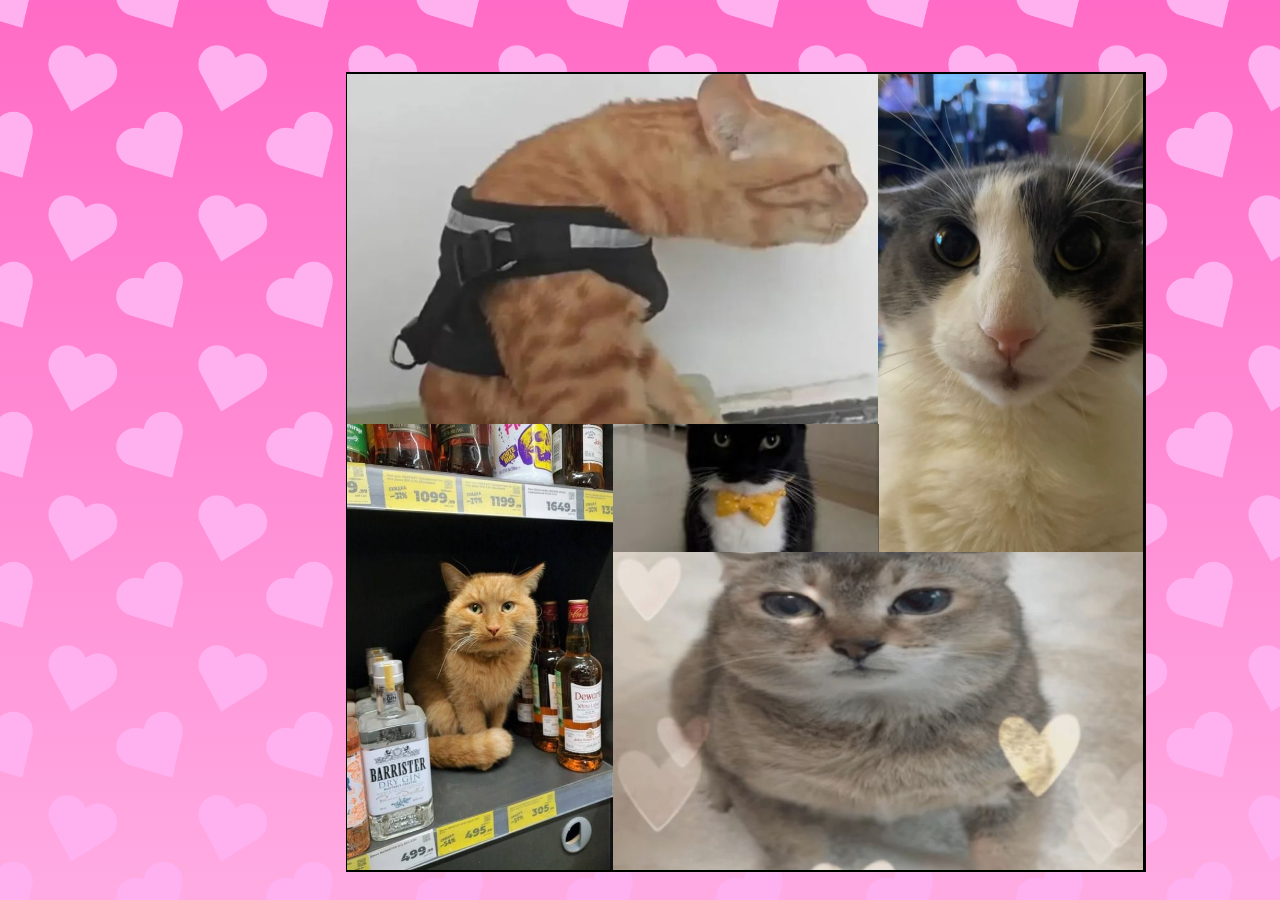
<file: website-1/index.html>
<!DOCTYPE html>
<html lang="en">
<head>
    <meta charset="UTF-8">
    <meta name="viewport" content="width=device-width, initial-scale=1.0">
    <title>Miau</title>
    <style>
	
	body{
	  margin: 0;
	  padding: 0;
	  background: #ffabe2;
	  background: linear-gradient(0deg,rgba(255, 171, 226, 1) 0%, rgba(255, 107, 198, 1) 100%);
	  background-repeat: repeat-x;
	  background-attachment: fixed;
	  overflow: hidden;
	  color: azure;
	}
	
        table {
		table-layout: fixed;
            border: 3px solid black;
            border-collapse: collapse;
            aspect-ratio: 1;
            width: 600px;
			height: 600px;
        }
 
        td {
            border: 1px solid black;
            text-align: center;
			padding: 0;
            overflow: hidden;
        }
		
 
		td img {
		position: absolute;
		top: 0;
		left: 0;
            width: 100%;
            height: 100%;
            object-fit: cover;
			object-position: center;
            display: block;
        }
 
		
		 
        .blue {
            background-color: skyblue;
        }
 
        .red {
            background-color: rgb(219, 118, 118);
        }
 
        .green {
            background-color: #26fd05;
        }
		
		.table{
		 position: absolute;
		left: 27%;
		top: 8%;
		transform: translate(0%, 0%);
		 width: 800px;
		  height: 800px;
		  animation:spin 40s linear infinite;
		}
		
		.bg{
		background-image: url(imgs/bg.png);
		background-size: 150px 150px;
		height: 100vh;
		width: 100vw;
		background-position: 0px 0px;
		animation: slide linear 10s infinite;	
		}
		
		
		@keyframes slide{
		from{background-position: 0px 0px; }
		to{background-position: -750px -750px;}
		}
		
		@keyframes spin { 
		100% { 
			rotate: 360deg;
		}
		
}
    </style>
</head>

<body>
<div class="bg"></div>

    <table class="table">
        <tr>
            <td colspan="2" class="blue"><img src="imgs\1.jpg" style="width:531px; height:350px;">
			</td>
            <td rowspan="2" class="red"><img id="img2" src="imgs\2.jpg" style="width:265px; height: 478px; left: 531px;">
			</td>
        </tr>
        <tr>
            <td rowspan="2" class="red"><img id="img3" src="imgs\3.jpg" style="width:266px; height: 446px; left: 0px; top: 350px">
			</td>
            <td class="green"><img id="img5" src="imgs\5.jpg" style="width:266px; height: 129px; left: 266px; top: 350px">
			</td>
        </tr>
        <tr>
            <td colspan="2" class="blue"><img id="img4" src="imgs\4.jpg" style="width:530px; height: 318px; left: 266px; top: 478px">
			</td>
        </tr>
    </table>
	
	<script>
	
	// Jeigu normaliai veiktu tas zoom dalykas, man nereiketu daryti this bullshit
	
	window.addEventListener(
            "resize", getSizes, false);

        let out = document.querySelector(".size");

        function getSizes() {
            let zoom = ((window.outerWidth - 10)
                / window.innerWidth) * 100;

			
			if(zoom >= 149){
			document.getElementById("img2").setAttribute("style","height:465px; width:265px; left: 531px;");
			}else{	
			document.getElementById("img2").setAttribute("style","width:265px; height: 478px; left: 531px;");
			document.getElementById("img3").setAttribute("style","width:266px; height: 446px; left: 0px; top: 350px");
			document.getElementById("img4").setAttribute("style","width:530px; height: 318px; left: 266px; top: 478px");
			}
			
			if(zoom <= 91){
			document.getElementById("img2").setAttribute("style","height:500px; width:266px; left: 531px;");
			document.getElementById("img3").setAttribute("style","width:266px; height: 447px; left: 0px; top: 350px");
			document.getElementById("img4").setAttribute("style","width:531px; height: 319px; left: 266px; top: 478px");
			
			}
			
			if(zoom <= 51){
			document.getElementById("img2").setAttribute("style","height:533px; width:266px; left: 531px;");
			}
			
			if(zoom >= 109){
			document.getElementById("img4").setAttribute("style","width:530px; height: 319px; left: 266px; top: 478px");
			}
			
			if(zoom >= 124){
			document.getElementById("img4").setAttribute("style","width:530px; height: 332px; left: 266px; top: 465px");
			}
			
			if(zoom >= 149){
			document.getElementById("img4").setAttribute("style","width:530px; height: 331px; left: 266px; top: 465px");
			}
			
			if(zoom >= 174){
			document.getElementById("img2").setAttribute("style","height:455px; width:266px; left: 531px;");
			document.getElementById("img4").setAttribute("style","width:530px; height: 341px; left: 266px; top: 456px");
			}
			
			if(zoom >= 199){
			document.getElementById("img2").setAttribute("style","height:478px; width:266px; left: 531px;");
			}

			
        }
		
	</script>
	
</body>
</html>
</file>
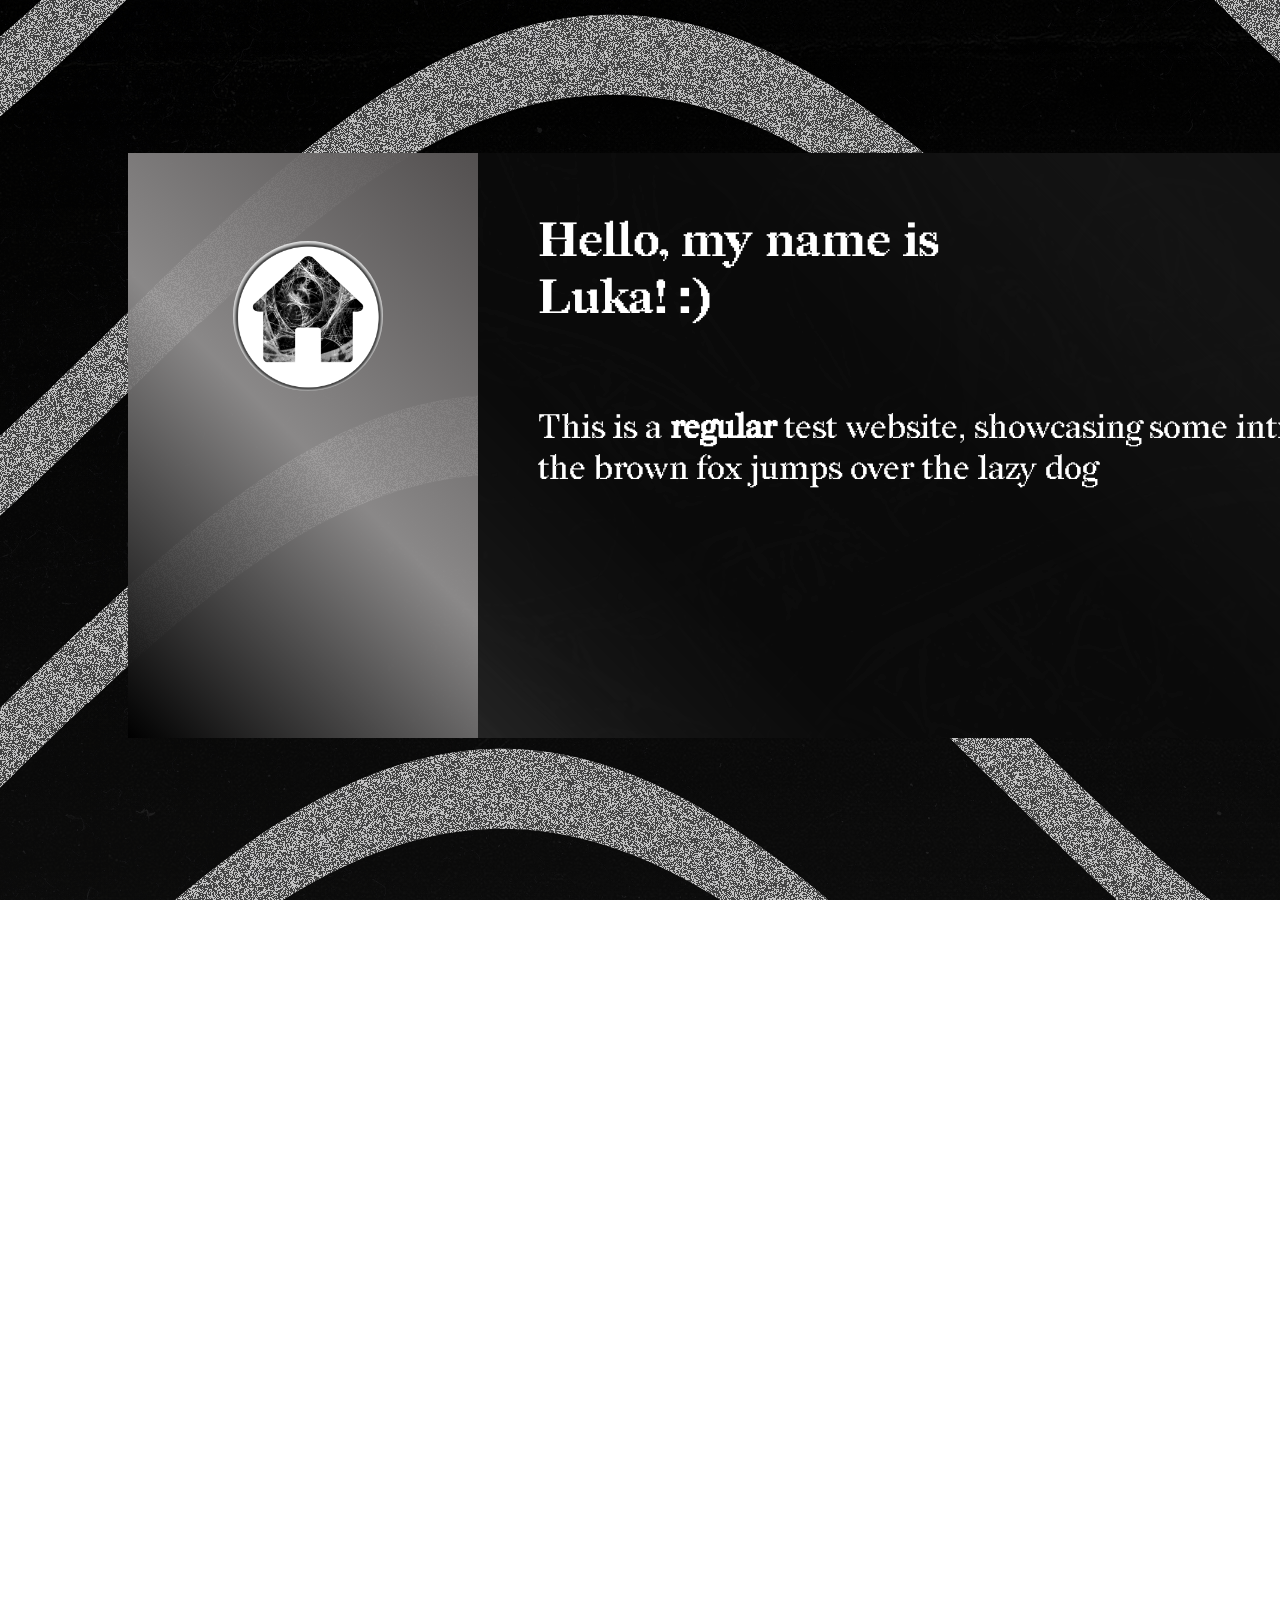
<file: website-3/index.html>
<!DOCTYPE html>
<html lang="en">
  <head>
    <meta charset="UTF-8">
    <meta name="viewport" content="width=device-width, initial-scale=1.0">
    <meta http-equiv="X-UA-Compatible" content="ie=edge">
    <title>Luka</title>
    <link rel="stylesheet" href="style.css">
  </head>
  <body>
    <div class="load">
    </div>

    <!-- Main -->
    <div class="container">
      <div class="Sbox clr">
        <button onclick="location.href='file:///C:/Users/Lukas/Desktop/website/basic-website-for-KU/website-3/index.html'" class="hmbtn"></button>
      </div>

      <div class="Lbox tex">
        <h1>Hello, my name is<br>
          Luka! :)</br></h1>
        <p class="xlg">This is a <strong>regular</strong> test website, showcasing some intresting things I cooked up :)<br>
        the brown fox jumps over the lazy dog</br></p>
      </div>

      <div class="Mbox clr">
        <h1>MY PHOTOS!</h1>
        <p class="xlg">if you want to check out <strong>my</strong> cool pictures<br>which I made myself,<br>then go take a look.</p>
          <button onclick="location.href='file:///C:/Users/Lukas/Desktop/website/basic-website-for-KU/website-3/imgs.html'" class="imgbtn"></button>
          <div class="imgIcon"></div>


      </div>
      <div class="Sbox tex clr"></div>
      <div class="Sbox tex">
        <button onclick="location.href='file:///C:/Users/Lukas/Desktop/website/basic-website-for-KU/website-3/index.html'" class="hmbtn"></button>
        <button onclick="location.href='file:///C:/Users/Lukas/Desktop/website/basic-website-for-KU/website-3/more.html'" class="mrbtn"></button>
      </div>
    </div>


    <!-- background -->
    <div class="bg">
      <div class="noise"></div>
    </div>
    <div class="overlay">
      <div class="grad"></div>
    </div>

    <script src="main.js"></script>
  </body>
</html>
</file>
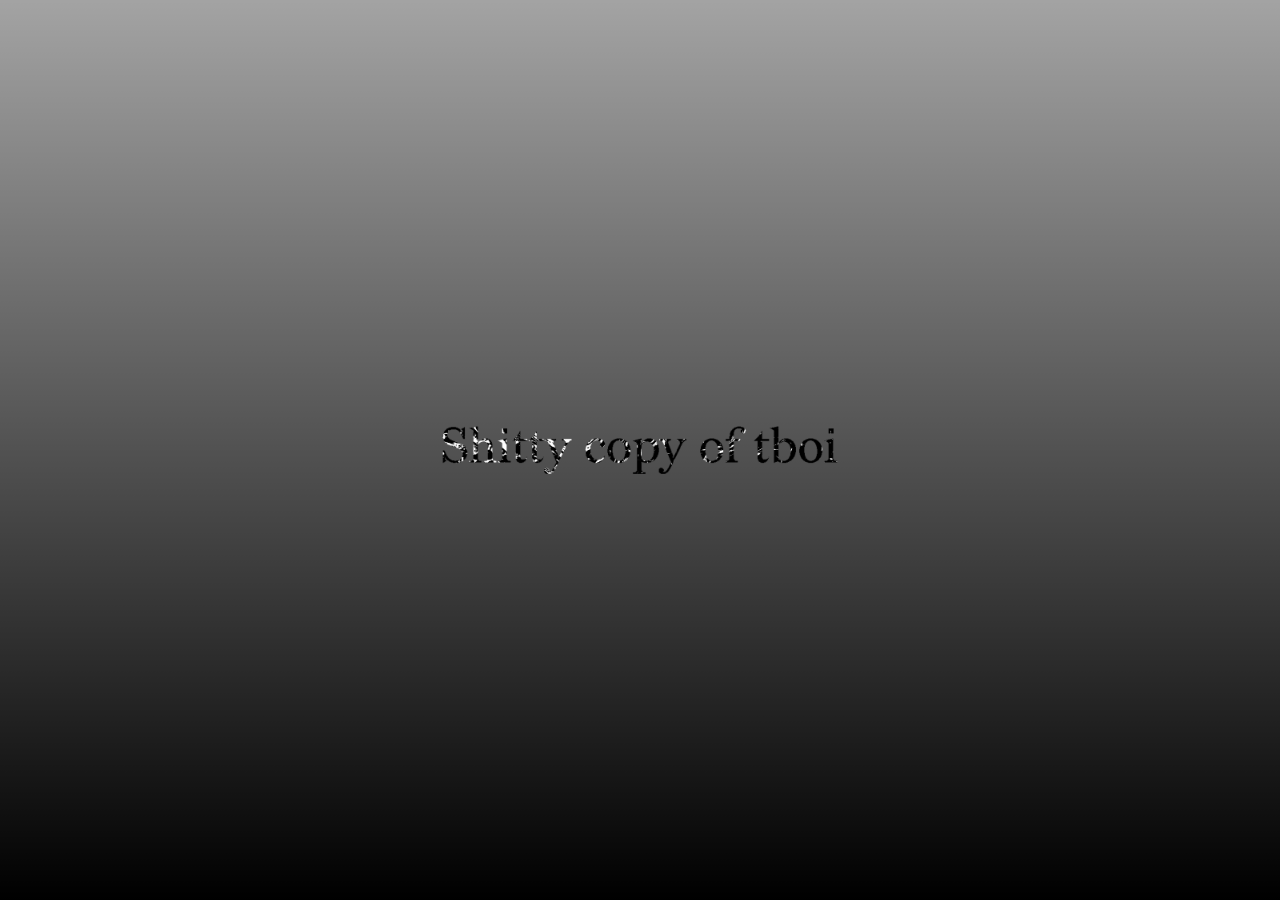
<file: website/index.html>
<!DOCTYPE html>
<html lang="en">
  <head>
    <meta charset="UTF-8">
    <meta name="viewport" content="width=device-width, initial-scale=1.0">
    <meta http-equiv="X-UA-Compatible" content="ie=edge">
    <title>Luka</title>
    <link rel="stylesheet" href="style.css">
  </head>
  <body>

		<div class="title">
		<div class="logo" id="titleimg"></div>
	  </div>
    <script src="bullshit.js"></script>
  </body>
</html>
</file>
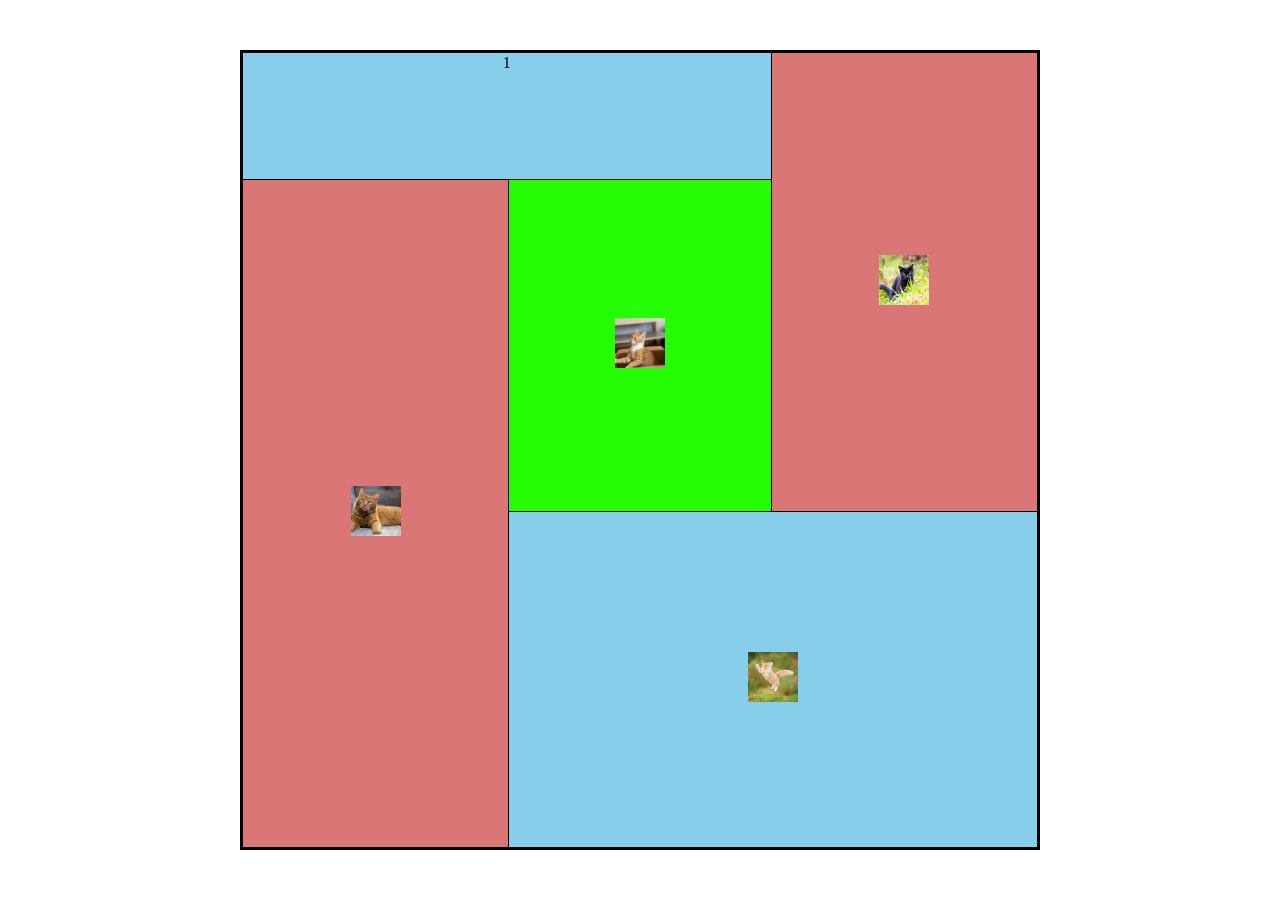
<file: webstite-1/index.html>
<!DOCTYPE html>
<html lang="en">
<head>
    <meta charset="UTF-8">
    <meta name="viewport" content="width=device-width, initial-scale=1.0">
    <title>Document</title>
    <style>
        table {
            border: 3px solid black;
            border-collapse: collapse;
            aspect-ratio: 1;
            width: 200px;
        }
 
        td {
            border: 1px solid black;
            text-align: center;
        }
 
		 .container{
		  width: 100%;
		  height: 100%;
		  padding: 0px;
		}
		
		 .img1{
		   width: auto;
		   height: auto;
		   background-size: cover;
		   background-repeat: no-repeat;
		   background-position: center;
		   background-image: url("imgs\1.jpg");
		}
		 
        .blue {
            background-color: skyblue;
        }
 
        .red {
            background-color: rgb(219, 118, 118);
        }
 
        .green {
            background-color: #26fd05;
        }
		
		.table{
		 position: absolute;
		left: 50%;
		top: 50%;
		transform: translate(-50%, -50%);
		 width: 800px;
  height: 800px;
		}
    </style>
</head>
<body>
    <table class="table">
        <tr>
            <td colspan="2" class="blue">
			<div class="container">
			1
			</div>
			</td>
            <td rowspan="2" class="red">
			<img src="imgs\2.jpg" style="object-fit: cover;
   width: 50px;
   height: 50px;"></td>
        </tr>
        <tr>
            <td rowspan="2" class="red">
			<img src="imgs\3.jpg" style="object-fit: cover;
   width: 50px;
   height: 50px;"></td>
            <td class="green">
			<img src="imgs\4.jpg" style="object-fit: cover;
   width: 50px;
   height: 50px;"></td>
        </tr>
        <tr>
            <td colspan="2" class="blue">
			<img src="imgs\5.jpg" style="object-fit: cover;
   width: 50px;
   height: 50px;"></td>
        </tr>
    </table>
</body>
</html>
</file>
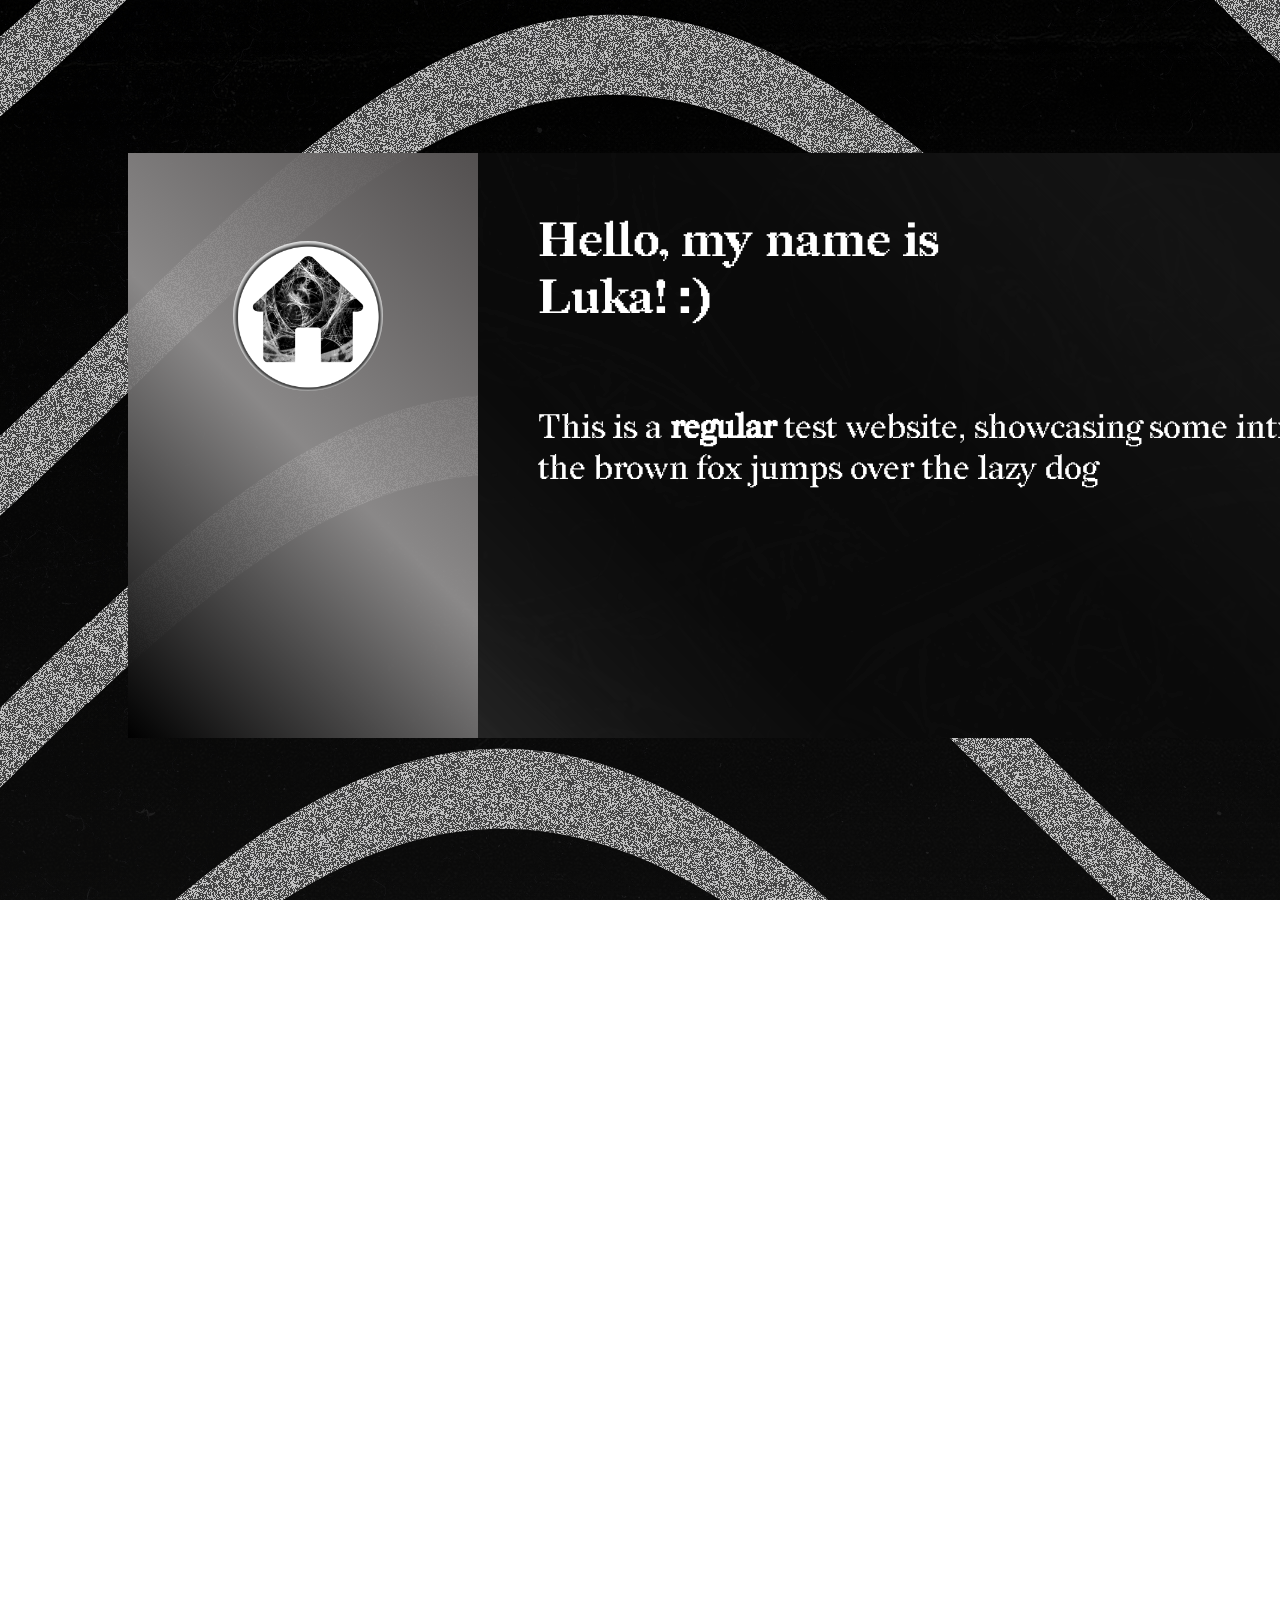
<file: website-3/main/index.html>
<!DOCTYPE html>
<html lang="en">
  <head>
    <meta charset="UTF-8">
    <meta name="viewport" content="width=device-width, initial-scale=1.0">
    <meta http-equiv="X-UA-Compatible" content="ie=edge">
    <title>Luka</title>
    <link rel="stylesheet" href="../style.css">
  </head>
  <body>
    <div class="load">
    </div>

    <!-- Main -->
    <div class="container">
      <div class="Sbox clr">
        <button onclick="location.href='file:///C:/Users/Lukas/Desktop/website/basic-website-for-KU/website-3/main/index.html'" class="hmbtn"></button>
      </div>

      <div class="Lbox tex">
        <h1>Hello, my name is<br>
          Luka! :)</br></h1>
        <p class="xlg">This is a <strong>regular</strong> test website, showcasing some intresting things I cooked up :)<br>
        the brown fox jumps over the lazy dog</br></p>
      </div>

      <div class="Mbox clr">
        <h1>MY PHOTOS!</h1>
        <p class="xlg">if you want to check out <strong>my</strong> cool pictures<br>which I made myself,<br>then go take a look.</p>
          <button onclick="location.href='file:///C:/Users/Lukas/Desktop/website/basic-website-for-KU/website-3/main/imgs.html'" class="imgbtn"></button>
          <div class="imgIcon"></div>


      </div>
      <div class="Sbox tex clr"></div>
      <div class="Sbox tex">
        <button onclick="location.href='file:///C:/Users/Lukas/Desktop/website/basic-website-for-KU/website-3/main/index.html'" class="hmbtn"></button>
        <button onclick="location.href='file:///C:/Users/Lukas/Desktop/website/basic-website-for-KU/website-3/main/more.html'" class="mrbtn"></button>
      </div>
    </div>


    <!-- background -->
    <div class="bg">
      <div class="noise"></div>
    </div>
    <div class="overlay">
      <div class="grad"></div>
    </div>

    <script src="../main.js"></script>
  </body>
</html>
</file>
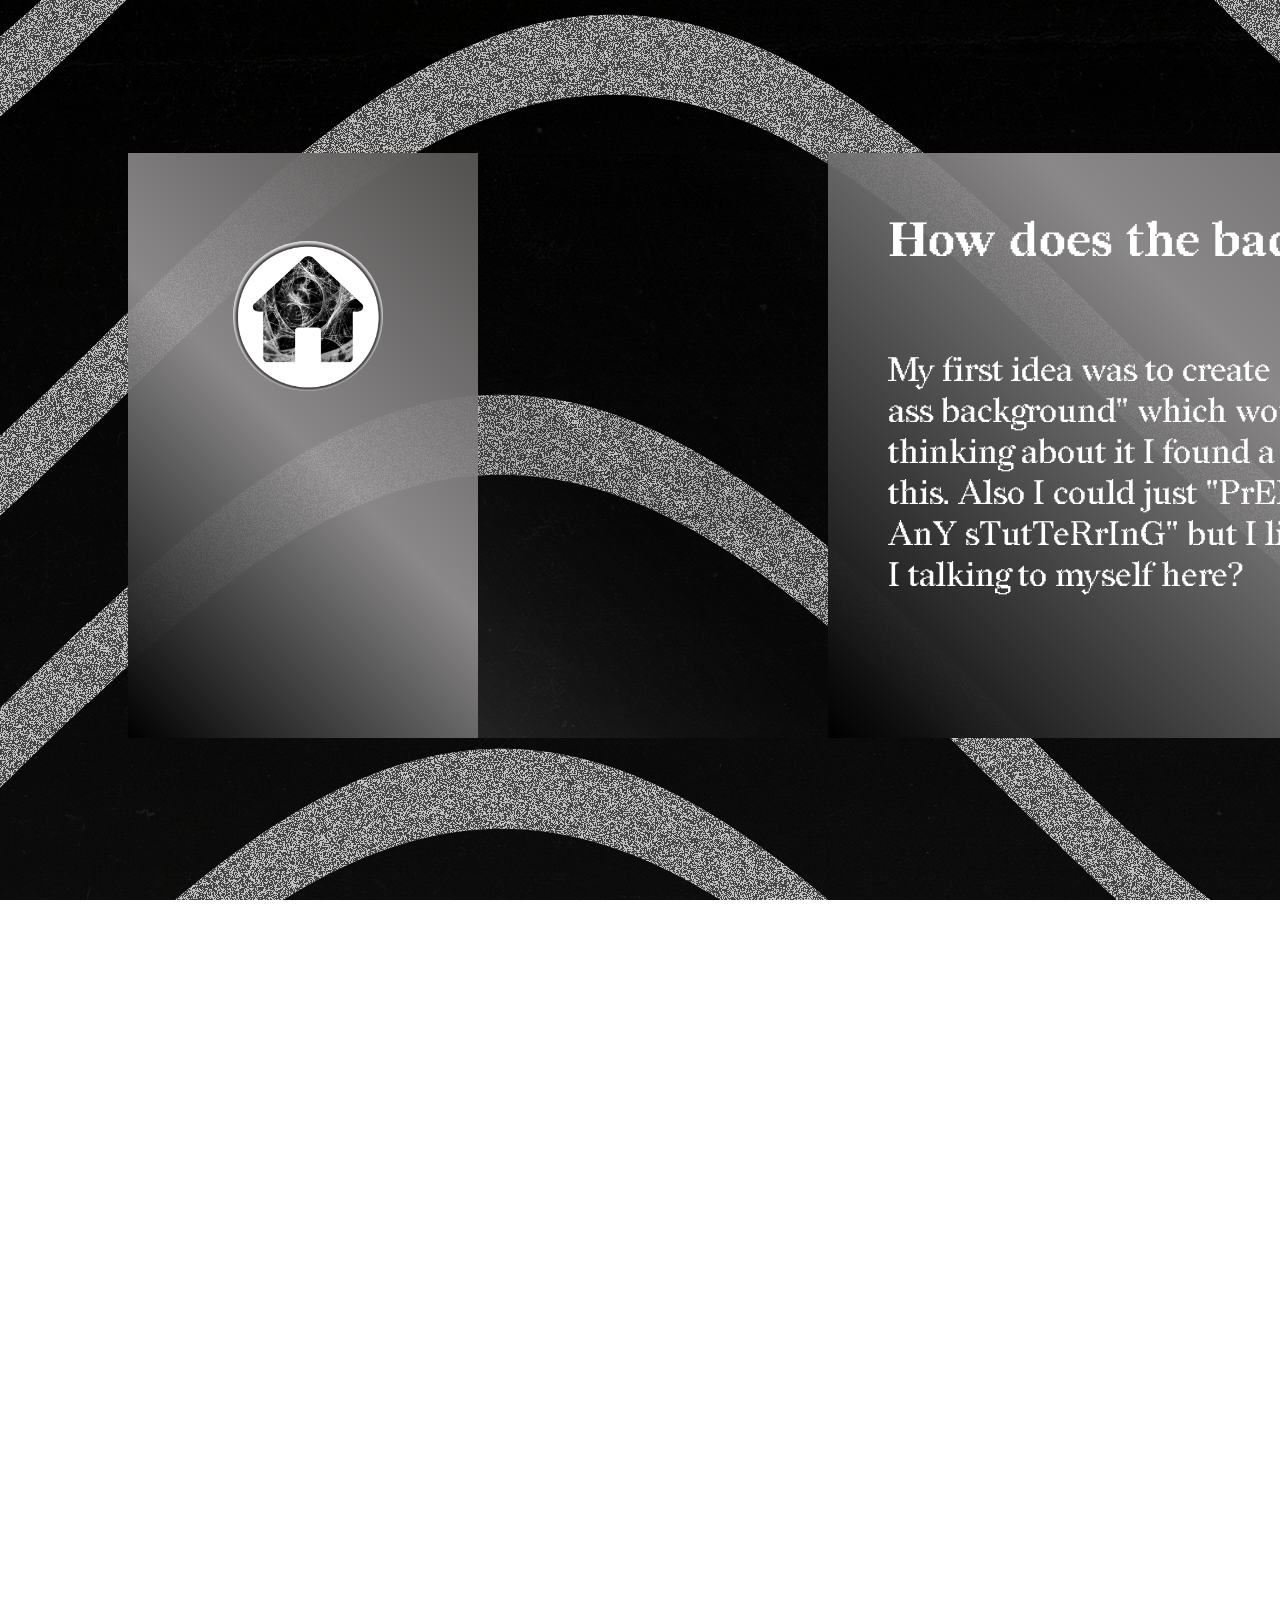
<file: website-3/more.html>
<!DOCTYPE html>
<html lang="en">
  <head>
    <meta charset="UTF-8">
    <meta name="viewport" content="width=device-width, initial-scale=1.0">
    <meta http-equiv="X-UA-Compatible" content="ie=edge">
    <title>Luka</title>
    <link rel="stylesheet" href="style.css">
  </head>
  <body>
    <div class="load">
    </div>

    <!-- Main -->
    <div class="container">
      <div class="Sbox clr">
        <button onclick="location.href='file:///C:/Users/Lukas/Desktop/website/basic-website-for-KU/website-3/index.html'" class="hmbtn"></button>
      </div>

      <div class="Sbox tex clr"></div>

      <div class="Mbox clr">
					<h3>How does the background even work?</h3>
					<p class="xlg">My first idea was to create a large background called "Big ass background" which would be 12000x1080 big. But later thinking about it I found a much more effective way to do this. Also I could just "PrElOaD tHe ImAgEs To NoT cAuSe AnY sTutTeRrInG" but I like this glitchy effect :(. Why am I talking to myself here?</p>
      </div>

      <div class="Sbox tex clr"></div>

      <div class="Mbox clr">
					<h2 class="major">I want to say something.</h2>
  				<p class="lg">The sunblock was handed to the girl before practice, but the burned skin was proof she did not apply it. The fog was so dense even a laser decided it wasn't worth the effort.<br>There's a growing trend among teenagers of using frisbees as go-cart wheels.</p>
      </div>
      <div class="Sbox tex"></div>
      <div class="Lbox tex clr">
					<h2 class="major">Why I created this?</h2>
					<p class="xlg">Good question, I enjoy creating things that I think are cool. That could be in a form of a website, a program, or some other doohickey I'm working on. Oh almost forgot, I'm kinda forced to do this otherwise I won't get any points please help me get out of here.<br>In all seriousness I truly enjoy creating shit, even random shit. Shit that doesn't even makes sense, making so much shit someone, someday will see the shit and be glad that shit was created in the first place.</p>
      </div>
      <div class="Sbox tex">
        <button onclick="location.href='file:///C:/Users/Lukas/Desktop/website/basic-website-for-KU/website-3/index.html'" class="hmbtn"></button>
        <button onclick="location.href='file:///C:/Users/Lukas/Desktop/website/basic-website-for-KU/website-3/index.html'" class="mrbtn"></button>
      </div>
    </div>


    <!-- background -->
    <div class="bg">
      <div class="noise"></div>
    </div>
    <div class="overlay">
      <div class="grad"></div>
    </div>

    <script src="main.js"></script>
  </body>
</html>
</file>
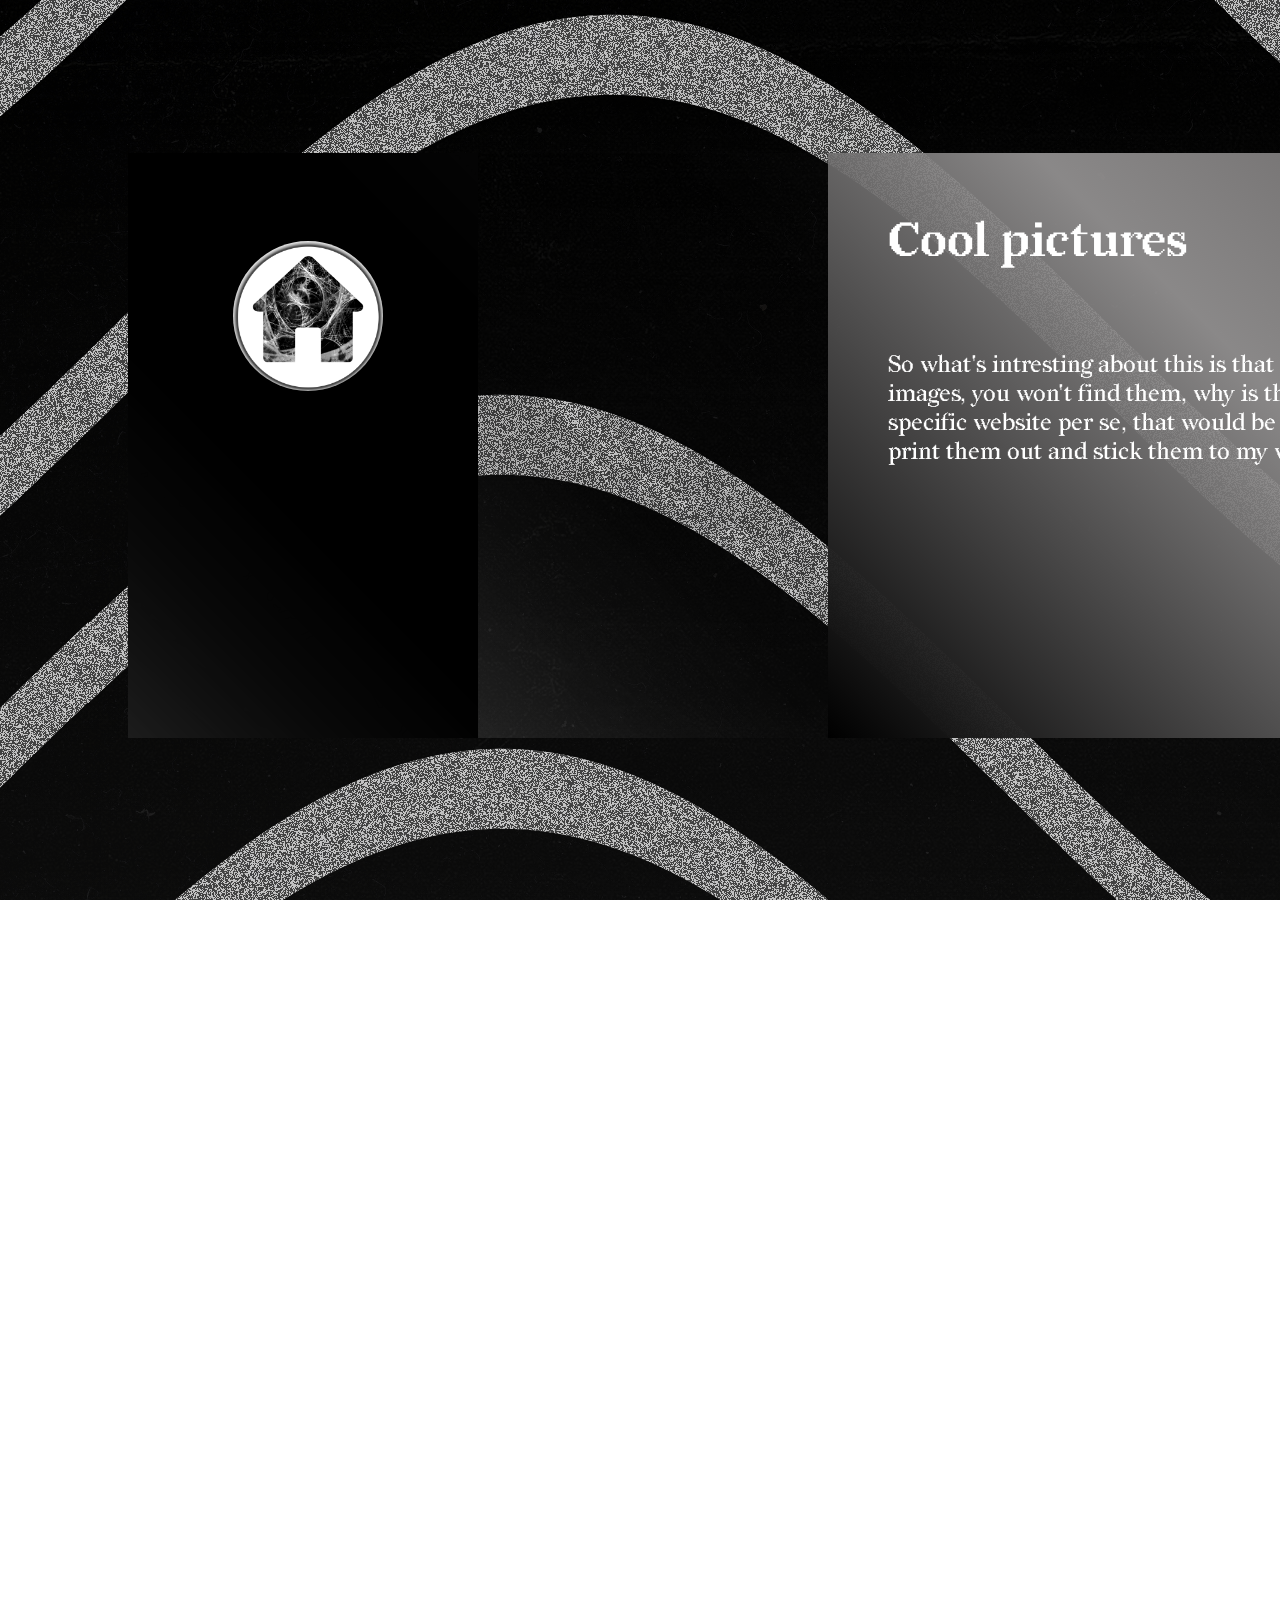
<file: website-3/main/imgs.html>
<!DOCTYPE html>
<html lang="en">
  <head>
    <meta charset="UTF-8">
    <meta name="viewport" content="width=device-width, initial-scale=1.0">
    <meta http-equiv="X-UA-Compatible" content="ie=edge">
    <title>Luka</title>
    <link rel="stylesheet" href="../style.css">
  </head>
  <body>
    <div class="load">
    </div>

    <!-- Main -->
    <div class="container">
      <div class="Sbox tex">
        <button onclick="location.href='file:///C:/Users/Lukas/Desktop/website/basic-website-for-KU/website-3/main/index.html'" class="hmbtn"></button>
      </div>
      <div class="Sbox tex clr"></div>
      <div class="Mbox clr">
        <h2 class="major">Cool pictures</h2>
				<p class="lg">So what's intresting about this is that if you try to reverse image search all these images, you won't find them, why is that? Because I created them... not for this specific website per se, that would be crazy tbh, no I originally created them to later print them out and stick them to my walls. Like a wall of little art pieces I suppose.</p>
      </div>
      <div class="Sbox tex clr"></div>

      <div class="Lbox tex">
        <img src="../imgs/collection/A3_1.jpg" loading="lazy">
        <img src="../imgs/collection/A3_2.jpg" loading="lazy">
        <img src="../imgs/collection/A3_3.jpg" loading="lazy">
      </div>
      <div class="Sbox tex"></div>
      <div class="Mbox tex clr">
        <img src="../imgs/collection/A3_7.jpg" loading="lazy">
        <img src="../imgs/collection/A3_8.jpg" loading="lazy">
      </div>
      <div class="Sbox tex clr"></div>
      <div class="Lbox clr">
        <img src="../imgs/collection/A3_10.jpg" loading="lazy">
        <img src="../imgs/collection/A3_14.jpg" loading="lazy">
        <img src="../imgs/collection/A3_16.jpg" loading="lazy">
      </div>
      <div class="Sbox tex">
        <button onclick="location.href='file:///C:/Users/Lukas/Desktop/website/basic-website-for-KU/website-3/main/index.html'" class="hmbtn"></button>
        <button onclick="location.href='file:///C:/Users/Lukas/Desktop/website/basic-website-for-KU/website-3/main/more.html'" class="mrbtn"></button>
      </div>
    </div>


    <!-- background -->
    <div class="bg">
      <div class="noise"></div>
    </div>
    <div class="overlay">
      <div class="grad"></div>
    </div>

    <script src="../main.js"></script>
  </body>
</html>
</file>
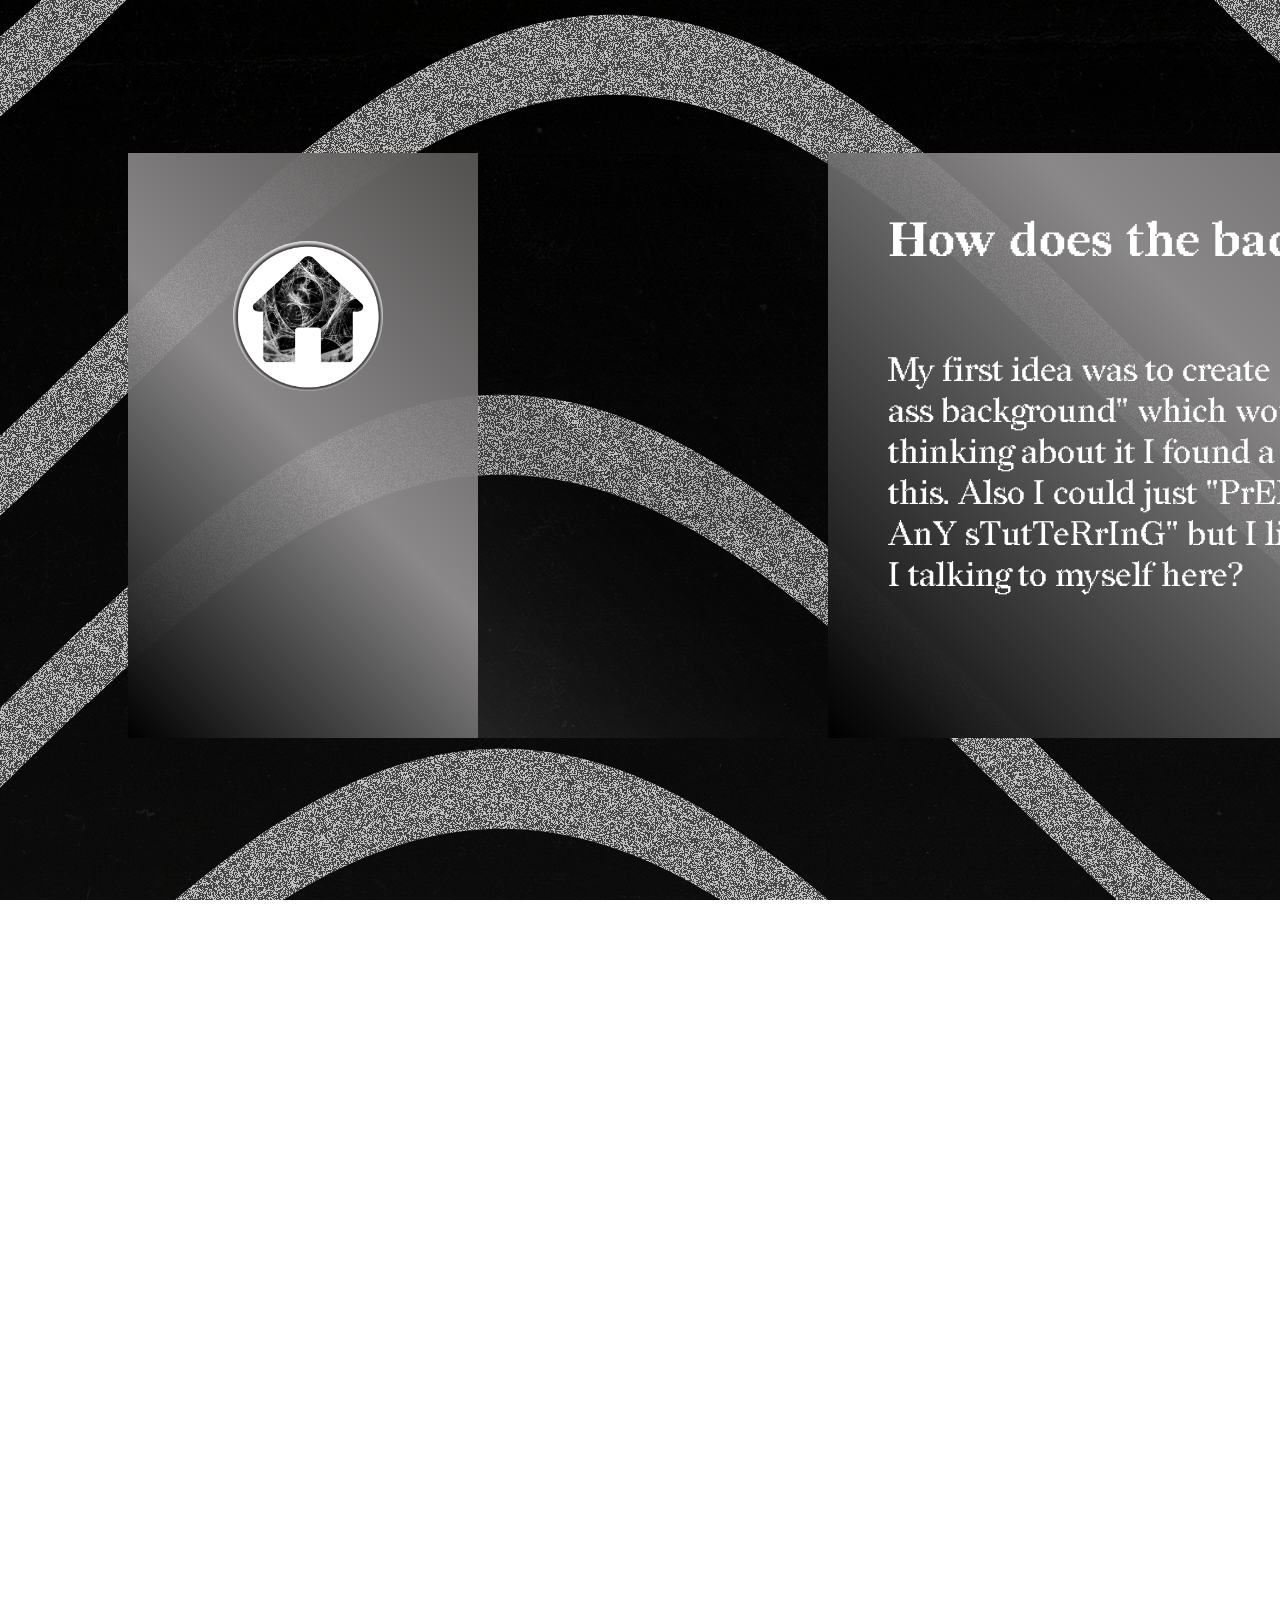
<file: website-3/main/more.html>
<!DOCTYPE html>
<html lang="en">
  <head>
    <meta charset="UTF-8">
    <meta name="viewport" content="width=device-width, initial-scale=1.0">
    <meta http-equiv="X-UA-Compatible" content="ie=edge">
    <title>Luka</title>
    <link rel="stylesheet" href="../style.css">
  </head>
  <body>
    <div class="load">
    </div>

    <!-- Main -->
    <div class="container">
      <div class="Sbox clr">
        <button onclick="location.href='file:///C:/Users/Lukas/Desktop/website/basic-website-for-KU/website-3/main/index.html'" class="hmbtn"></button>
      </div>

      <div class="Sbox tex clr"></div>

      <div class="Mbox clr">
					<h3>How does the background even work?</h3>
					<p class="xlg">My first idea was to create a large background called "Big ass background" which would be 12000x1080 big. But later thinking about it I found a much more effective way to do this. Also I could just "PrElOaD tHe ImAgEs To NoT cAuSe AnY sTutTeRrInG" but I like this glitchy effect :(. Why am I talking to myself here?</p>
      </div>

      <div class="Sbox tex clr"></div>

      <div class="Mbox clr">
					<h2 class="major">I want to say something.</h2>
  				<p class="lg">The sunblock was handed to the girl before practice, but the burned skin was proof she did not apply it. The fog was so dense even a laser decided it wasn't worth the effort.<br>There's a growing trend among teenagers of using frisbees as go-cart wheels.</p>
      </div>
      <div class="Sbox tex"></div>
      <div class="Lbox tex clr">
					<h2 class="major">Why I created this?</h2>
					<p class="xlg">Good question, I enjoy creating things that I think are cool. That could be in a form of a website, a program, or some other doohickey I'm working on. Oh almost forgot, I'm kinda forced to do this otherwise I won't get any points please help me get out of here.<br>In all seriousness I truly enjoy creating shit, even random shit. Shit that doesn't even makes sense, making so much shit someone, someday will see the shit and be glad that shit was created in the first place.</p>
      </div>
      <div class="Sbox tex">
        <button onclick="location.href='file:///C:/Users/Lukas/Desktop/website/basic-website-for-KU/website-3/main/index.html'" class="hmbtn"></button>
        <button onclick="location.href='file:///C:/Users/Lukas/Desktop/website/basic-website-for-KU/website-3/main/index.html'" class="mrbtn"></button>
      </div>
    </div>


    <!-- background -->
    <div class="bg">
      <div class="noise"></div>
    </div>
    <div class="overlay">
      <div class="grad"></div>
    </div>

    <script src="../main.js"></script>
  </body>
</html>
</file>
<file: website-3/style.css>
:root{
    --width: 800vw;
    --imgbtn: 50%;
    --size: 150px;
    --sizeHm: 150px;
}

@font-face {
  font-family: redc;
  src: url(fonts/Redaction35-Regular.otf); 
}

@font-face {
  font-family: redcBold;
  src: url(fonts/Redaction35-Bold.otf); 
}

body{
    width: 200vw;
    height: 200vh;
    overflow: hidden;
}

img{
    -webkit-user-select: none;
    user-select: none;
    position: relative;
    margin: 5px;
    top: -15px;
    width: 485px;
    height: 700px;
}

h1, h2, h3, h4, h5, h6 {
    -webkit-user-select: none;
    user-select: none;
    font-family: redcBold;
    color: #ffffff;
    margin: 40px;
    padding: 20px;
    font-size: 48px;
}

p{
    -webkit-user-select: none;
    user-select: none;
    font-family: redc;
    color: #ffffff;
    margin: 40px;
    padding: 20px;
}

.lg{
    font-size: 24px;
}

.xlg{
    font-size: 34px;
}

.sm{
    font-size: larger;
}

.container{
    position: absolute;
    top: 17vh;
    left: 10vw;
    height: 65vh;
    width: var(--width);
    display: flex;

    overflow-x: hidden;
    overflow-y: hidden;
    z-index: 5;

    animation: popup 1s ease-out 1;
}

.container > * {
    flex-shrink: 0;
}

.container .Mbox{
    background-color: red;
    width: 1000px;
    min-height: 0;
}

.container .Sbox{
    background: #000000;
    width: 350px;
    min-height: 0;
}

.container .Lbox{
    background-color: rgb(12, 12, 12);
    width: 1500px;
    min-height: 0;

}

.container .clr{
    background: linear-gradient(45deg,rgba(0, 0, 0, 1) 0%, rgba(153, 151, 151, 0.9) 50%, rgb(83, 80, 80) 100%);
}

.container .tex{
    background-image: url(./imgs/overlay.png);
    background-size: 2000px 2000px;
}

.imgbtn{
    position: relative;
    opacity: 1;
    cursor: pointer;
    top: 5%;
    left: 75%;
    height: var(--size);
    width: var(--size);
    transform: scale(1);
    background-size: var(--size) var(--size);
    background-image: url(./imgs/interactive/imgsBtn.png);
    border: 0;
    border-radius: 9999px;
    transition-duration: 0.05s;

    z-index: 11;
}

.hmbtn{
    position: relative;
    opacity: 1;
    cursor: pointer;
    top: 15%;
    left: 30%;
    height: var(--sizeHm);
    width: var(--sizeHm);
    transform: scale(1);
    background-size: var(--sizeHm) var(--sizeHm);
    background-image: url(./imgs/interactive/hmBtn.png);
    border: 0;
    border-radius: 9999px;
    transition-duration: 0.05s;

    z-index: 11;
}

.mrbtn{
    position: relative;
    opacity: 1;
    cursor: pointer;
    top: 55%;
    left: -14%;
    height: var(--sizeHm);
    width: var(--sizeHm);
    transform: scale(1);
    background-size: var(--sizeHm) var(--sizeHm);
    background-image: url(./imgs/interactive/MrBtn.png);
    border: 0;
    border-radius: 9999px;
    transition-duration: 0.05s;

    z-index: 11;
}


.imgbtn:hover{
    transform: scale(1.01);
    background-color: #000000;
}

.hmbtn:hover{
    transform: scale(1.01);
    background-color: #000000;
}

.mrbtn:hover{
    transform: scale(1.01);
    background-color: #000000;
}

body.active{
    cursor: grabbing;
    cursor: -webkit-grabbing;
}

.bg{
        position: fixed;
        top: 0;
        left: 0;
		background-image: url(./imgs/bg.png);
		background-size: 2000px 2000px;
        background-repeat: repeat;
		height: 100vh;
		width: 100vw;
		background-position: 0px 0px;
        animation:wmove 30s linear infinite;

        z-index: 1;
}
	
.noise{
        position: fixed;
        top: 0;
        left: 0px;
		background-image: url(./imgs/noise1.png);
        mask-image: url(./imgs/bg.png);
		background-size: 2000px 2000px;
        background-repeat: repeat;
		height: 100vh;
		width: 100vw;
		background-position: 0px 0px;
        animation:wmove 30s linear infinite;

        z-index: 2;
}

.grad{
    position: fixed;
        top: 0;
        left: 0;
        background: #ffffff;
        background: linear-gradient(0deg,rgba(255, 255, 255, 0.05) 0%, rgba(0, 0, 0, 0) 100%);
		background-size: 1920px 1080px;
        background-repeat: repeat;
		height: 100vh;
		width: 100vw;
		background-position: 0px 0px;

        z-index: 1;

}

.overlay{
        position: fixed;
        top: 0;
        left: 0;
		background-image: url(./imgs/tex.png);
        background-color: black;
		background-size: 1920px 1080px;
        background-repeat: repeat;
		height: 100vh;
		width: 100vw;
		background-position: 0px 0px;

        z-index: -1;
}

@keyframes popup {
    from{top: 19vh; opacity: 0.6;}
    to{top: 17vh; opacity: 1;}
}

@keyframes noisemv {
    from{left: 0px;}
    to{left: -2000px;}
}

@keyframes wmove{
	from{background-position: 0px 0px; }
    to{background-position: -2000px 0px;}
}

.load{
    position: absolute;
    z-index: 20;
    width: 1000vw;
    height: 1000vh;
    background-color: black;
    display: flex;
    align-items: center;
    justify-content: center;
}
</file>
<file: website/style.css>
body{
  margin: 0;
  padding: 0;
  background: #a3a3a3;
  background-image: linear-gradient(rgba(255,0,0,0), rgb(0, 0, 0));
  background-repeat: no-repeat;
  background-attachment: fixed;
  overflow: hidden;
  color: azure;
}


.logo{
  position: absolute;
left: 50%;
top: 50%;
transform: translate(-50%, -50%);
  width: 400px;
  height: 200px;
  background-image: url(img/title/title_0.png);
  background-size: 100%;
  background-position: center;
  background-repeat: no-repeat;
  left: 50%;
  top: 50%;
}
</file>
